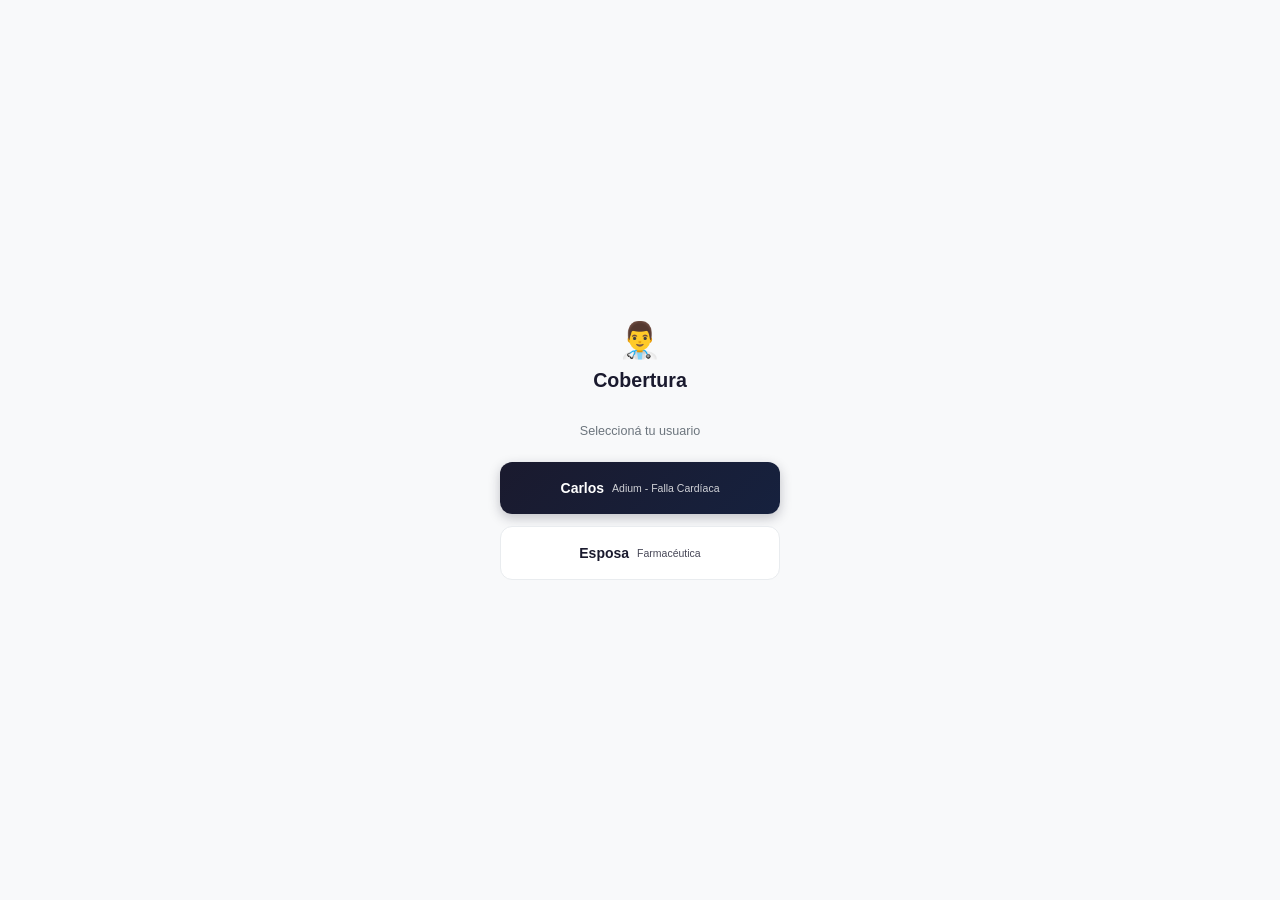
<file: index.html>
<!DOCTYPE html>
<html lang="es">
<head>
  <meta charset="UTF-8">
  <meta name="viewport" content="width=device-width, initial-scale=1.0, maximum-scale=5.0, user-scalable=yes, viewport-fit=cover">
  <meta name="theme-color" content="#ffffff">
  <meta name="apple-mobile-web-app-capable" content="yes">
  <meta name="apple-mobile-web-status-bar-style" content="default">
  <title>Cobertura</title>
  <link rel="manifest" href="manifest.json">
  <link rel="apple-touch-icon" href="icons/icon-192x192.png">
  <link rel="stylesheet" href="css/style.css">
</head>
<body>
  <div id="app"></div>
  <script src="lib/xlsx.full.min.js"></script>
  <script src="js/utils.js"></script>
  <script src="js/db.js"></script>
  <script src="js/config.js"></script>
  <script src="js/sheets.js"></script>
  <script src="js/data-sheets.js"></script>
  <script src="js/data-excel.js"></script>
  <script src="js/panel-data.js"></script>
  <script src="js/app.js"></script>
  <script>
    if ('serviceWorker' in navigator) navigator.serviceWorker.register('sw.js').catch(console.error);
  </script>
</body>
</html>
</file>
<file: css/style.css>
:root{
  --bg:#f8f9fa;
  --surface:#ffffff;
  --text:#1a1a2e;
  --text2:#6c757d;
  --border:#e9ecef;
  --header:52px;
  --nav:60px;
  --safe-top:env(safe-area-inset-top);
  --safe-bottom:env(safe-area-inset-bottom);
  --shadow:0 2px 12px rgba(0,0,0,0.06);
  --shadow-hover:0 4px 20px rgba(0,0,0,0.1);
}
*{margin:0;padding:0;box-sizing:border-box;-webkit-tap-highlight-color:transparent;-webkit-touch-callout:none}
html,body{height:100%;font-family:-apple-system,BlinkMacSystemFont,'Segoe UI',Roboto,Helvetica,Arial,sans-serif;font-size:14px;color:var(--text);background:var(--bg);overscroll-behavior-y:none;touch-action:manipulation;user-select:none}
#app{min-height:100dvh;display:flex;flex-direction:column}
#app{min-height:100vh;display:flex;flex-direction:column}

/* Header */
.app-header{position:fixed;top:0;left:0;right:0;height:calc(var(--header) + var(--safe-top));padding-top:var(--safe-top);background:linear-gradient(135deg,#1a1a2e 0%,#16213e 100%);color:#fff;z-index:100;display:flex;align-items:center;justify-content:space-between;padding-left:16px;padding-right:16px;box-shadow:0 2px 10px rgba(0,0,0,0.15)}
.app-header h1{font-size:1.15rem;font-weight:700;letter-spacing:0.3px}
.header-actions{display:flex;align-items:center;gap:8px}

/* Main */
.main-content{flex:1;padding-top:calc(var(--header) + var(--safe-top) + 12px);padding-bottom:calc(var(--nav) + var(--safe-bottom) + 12px);padding-left:14px;padding-right:14px;overflow-y:auto}

/* Bottom Nav */
.bottom-nav{position:fixed;bottom:0;left:0;right:0;height:calc(var(--nav) + var(--safe-bottom));padding-bottom:var(--safe-bottom);background:var(--surface);border-top:1px solid var(--border);display:flex;justify-content:space-around;align-items:center;z-index:100;transition:transform .3s cubic-bezier(0.4,0,0.2,1);box-shadow:0 -2px 10px rgba(0,0,0,0.04)}
.bottom-nav.hidden{transform:translateY(100%)}
.nav-item{flex:1;display:flex;flex-direction:column;align-items:center;justify-content:center;gap:3px;background:none;border:none;color:var(--text2);font-size:.65rem;cursor:pointer;padding:4px;height:100%;transition:color .2s}
.nav-item .nav-icon{font-size:1.35rem;line-height:1;transition:transform .2s}
.nav-item.active{color:#1a1a2e;font-weight:700}
.nav-item.active .nav-icon{transform:scale(1.1)}

/* Sub-tabs */
.sub-tabs{display:flex;gap:6px;overflow-x:auto;padding:10px 0;margin-bottom:6px;scrollbar-width:none}
.sub-tabs::-webkit-scrollbar{display:none}
.sub-tab{flex-shrink:0;padding:7px 16px;border-radius:20px;border:1.5px solid var(--border);background:var(--surface);font-size:.8rem;font-weight:500;cursor:pointer;white-space:nowrap;transition:all .2s}
.sub-tab.active{background:linear-gradient(135deg,#1a1a2e 0%,#16213e 100%);color:#fff;border-color:#1a1a2e;box-shadow:0 2px 8px rgba(26,26,46,0.25)}

/* City filters */
.city-filters{display:flex;gap:8px;margin-bottom:10px}
.city-btn{flex:1;padding:10px;border-radius:10px;border:1.5px solid var(--border);background:var(--surface);font-size:.8rem;font-weight:700;cursor:pointer;transition:all .2s}
.city-btn.active{background:linear-gradient(135deg,#1a1a2e 0%,#16213e 100%);color:#fff;border-color:#1a1a2e;box-shadow:0 2px 8px rgba(26,26,46,0.2)}

/* Search */
.search-wrap{position:relative;width:100%;margin-bottom:10px}
.search-box{width:100%;padding:12px 44px 12px 16px;border-radius:12px;border:1.5px solid var(--border);font-size:16px;background:var(--surface);transition:border-color .2s,box-shadow .2s}
.search-box:focus{outline:none;border-color:#4a5568;box-shadow:0 0 0 3px rgba(74,85,104,0.1)}
.search-clear{position:absolute;right:6px;top:50%;transform:translateY(-50%);width:44px;height:44px;border-radius:50%;border:none;background:transparent;color:var(--text2);font-size:1.1rem;display:flex;align-items:center;justify-content:center;cursor:pointer;transition:background .2s}
.search-clear:active{background:var(--border);transform:translateY(-50%) scale(.92)}

/* Extra filters */
.extra-filters{display:flex;flex-direction:column;gap:8px;margin-bottom:10px}
.filter-select{width:100%;padding:10px 14px;border-radius:10px;border:1.5px solid var(--border);font-size:.85rem;background:var(--surface);color:var(--text)}
.estado-filters{display:flex;gap:6px}
.estado-btn{flex:1;padding:8px 10px;border-radius:10px;border:1.5px solid var(--border);background:var(--surface);font-size:.75rem;font-weight:600;cursor:pointer;transition:all .2s}
.estado-btn.active{background:linear-gradient(135deg,#1a1a2e 0%,#16213e 100%);color:#fff;border-color:#1a1a2e}

/* Form edit */
.form-group{margin-bottom:12px}
.form-group label{display:block;font-size:.78rem;font-weight:600;color:var(--text2);margin-bottom:4px}
.form-group input, .form-group textarea, .form-group select{width:100%;padding:10px 12px;border-radius:10px;border:1.5px solid var(--border);font-size:.9rem;background:var(--surface);color:var(--text)}
.form-group textarea{min-height:80px;resize:vertical}

/* Notas tipo badges */
.nota-tipo{display:inline-block;padding:2px 8px;border-radius:6px;font-size:.7rem;font-weight:700;text-transform:uppercase;margin-right:6px}

/* Notas lista */
.nota-item{cursor:default;align-items:flex-start;padding-left:12px}
.nota-checkbox{width:24px;height:24px;flex-shrink:0;cursor:pointer;accent-color:#1a1a2e;margin-top:2px}
.nota-info{flex:1;min-width:0;padding:4px 0;cursor:pointer}
.nota-titulo{font-size:.92rem;font-weight:700;margin-bottom:2px;line-height:1.25}
.nota-contenido{font-size:.85rem;color:var(--text);line-height:1.3}
.nota-previa-item{cursor:pointer;transition:background .2s}
.nota-previa-item:active{background:var(--border)}

/* Nota detalle modal */
.nota-detalle-badge{margin-bottom:12px}
.nota-detalle-titulo{font-size:1.1rem;font-weight:700;margin-bottom:8px;user-select:text}
.nota-detalle-texto{font-size:1rem;line-height:1.5;white-space:pre-wrap;word-break:break-word;margin-bottom:16px;color:var(--text);user-select:text}
.nota-detalle-prop{font-size:.85rem;color:var(--text2);margin-bottom:10px;user-select:text}
.nota-detalle-meta{font-size:.82rem;color:var(--text2);margin-bottom:6px;user-select:text}
.selectable-text{-webkit-user-select:text;-moz-user-select:text;-ms-user-select:text;user-select:text;-webkit-touch-callout:default;cursor:text}
.nota-tipo-general{background:#e2e8f0;color:#475569}
.nota-tipo-alta{background:#dcfce7;color:#166534}
.nota-tipo-baja{background:#fee2e2;color:#991b1b}
.nota-tipo-tarea{background:#dbeafe;color:#1d4ed8}

/* Action row buttons */
.action-row{display:flex;gap:8px;margin-bottom:12px;flex-wrap:wrap}
.action-row .btn{flex:1;min-width:90px}

/* ===== DASHBOARD PROFESIONAL ===== */
.dashboard-grid{display:grid;grid-template-columns:repeat(2,1fr);gap:12px;margin-bottom:14px}
.dash-card{
  background:var(--surface);
  border-radius:16px;
  padding:16px 14px;
  border:none;
  cursor:pointer;
  transition:all .2s ease;
  box-shadow:var(--shadow);
  position:relative;
  overflow:hidden;
}
.dash-card::before{
  content:'';
  position:absolute;
  top:0;left:0;right:0;height:4px;
  border-radius:16px 16px 0 0;
}
.dash-card:active{transform:scale(.97);box-shadow:var(--shadow-hover)}
.dash-label{font-size:.7rem;color:var(--text2);text-transform:uppercase;letter-spacing:.5px;margin-bottom:8px;font-weight:600}
.dash-value{font-size:1.25rem;font-weight:800;margin-bottom:10px;letter-spacing:-0.3px}
.dash-bar{height:7px;border-radius:4px;background:#edf2f7;overflow:hidden}
.dash-fill{height:100%;border-radius:4px;transition:width .6s cubic-bezier(0.4,0,0.2,1)}

/* Dashboard colors by state */
.dash-card.verde::before{background:linear-gradient(90deg,#48bb78,#38a169)}
.dash-card.verde .dash-value{color:#276749}
.dash-card.amarillo::before{background:linear-gradient(90deg,#ed8936,#dd6b20)}
.dash-card.amarillo .dash-value{color:#c05621}
.dash-card.rojo::before{background:linear-gradient(90deg,#f56565,#e53e3e)}
.dash-card.rojo .dash-value{color:#c53030}
/* Intensidad del estado: borde y sombra acorde al semáforo */
.dash-card.verde{border:1.5px solid rgba(72,187,120,.45);box-shadow:0 2px 14px rgba(72,187,120,.16)}
.dash-card.amarillo{border:1.5px solid rgba(237,137,54,.45);box-shadow:0 2px 14px rgba(237,137,54,.16)}
.dash-card.rojo{border:1.5px solid rgba(245,101,101,.45);box-shadow:0 2px 14px rgba(245,101,101,.16)}
/* Tinte propio por tarjeta */
.dash-card.medico-card{background:linear-gradient(135deg,#ebf4ff 0%,#ffffff 65%)}
.dash-card.farmacia-card{background:linear-gradient(135deg,#e6fffa 0%,#ffffff 65%)}
.dash-card.segmento-h-card{background:linear-gradient(135deg,#fff5f5 0%,#ffffff 70%)}
.dash-card.segmento-c-card{background:linear-gradient(135deg,#ebf8ff 0%,#ffffff 70%)}
.dash-card.segmento-p-card{background:linear-gradient(135deg,#f0fff4 0%,#ffffff 70%)}
.dash-card.azul::before{background:linear-gradient(90deg,#4299e1,#3182ce)}
.dash-card.azul .dash-value{color:#2b6cb0}
.dash-card.naranja::before{background:linear-gradient(90deg,#ed8936,#dd6b20)}
.dash-card.naranja .dash-value{color:#c05621}
.dash-card.resumen::before{background:linear-gradient(90deg,#38b2ac,#319795)}
.dash-card.resumen .dash-value{color:#2c7a7b}
.dash-card.pend-med::before{background:linear-gradient(90deg,#f56565,#e53e3e)}
.dash-card.pend-med .dash-value{color:#c53030}
.dash-card.pend-farm::before{background:linear-gradient(90deg,#ed8936,#dd6b20)}
.dash-card.pend-farm .dash-value{color:#c05621}

/* Special cards */
.dash-card.tareas::before{background:linear-gradient(90deg,#4299e1,#3182ce)}
.dash-card.tareas .dash-value{color:#2b6cb0}

/* Dashboard card accent colors */
.dash-card.medico-card::before{background:linear-gradient(90deg,#ed8936,#dd6b20)}
.dash-card.farmacia-card::before{background:linear-gradient(90deg,#48bb78,#38a169)}
.dash-card.segmento-h-card::before{background:linear-gradient(90deg,#f56565,#e53e3e)}
.dash-card.segmento-c-card::before{background:linear-gradient(90deg,#4299e1,#3182ce)}
.dash-card.segmento-p-card::before{background:linear-gradient(90deg,#48bb78,#38a169)}
.dash-card.resumen-card::before{background:linear-gradient(90deg,#38b2ac,#319795)}
.dash-card.pend-med-card::before{background:linear-gradient(90deg,#f56565,#e53e3e)}
.dash-card.pend-farm-card::before{background:linear-gradient(90deg,#ed8936,#dd6b20)}

/* Resumen Panel card accent colors */
.dash-card.rp-med::before{background:linear-gradient(90deg,#4299e1,#3182ce)}
.dash-card.rp-farm::before{background:linear-gradient(90deg,#48bb78,#38a169)}
.dash-card.rp-veeva::before{background:linear-gradient(90deg,#f56565,#e53e3e)}

/* ===== SEGMENT COLORS ===== */
.seg-h{background:#fed7d7;color:#c53030;border:1px solid #feb2b2}
.seg-c{background:#bee3f8;color:#2b6cb0;border:1px solid #90cdf4}
.seg-p{background:#c6f6d5;color:#276749;border:1px solid #9ae6b4}
.seg-m{background:#feebc8;color:#c05621;border:1px solid #fbd38d}
.seg-e{background:#e9d8fd;color:#6b46c1;border:1px solid #d6bcfa}
.seg-ps{background:#e2e8f0;color:#1a202c;border:1px solid #cbd5e0}

/* Lista */
.lista{display:flex;flex-direction:column;gap:8px}
.list-item{
  background:var(--surface);
  border-radius:14px;
  padding:12px 10px;
  border:1.5px solid var(--border);
  display:flex;
  align-items:center;
  gap:10px;
  cursor:pointer;
  transition:all .15s;
  box-shadow:var(--shadow);
  min-height:64px;
}
.list-item:active{transform:scale(.98);box-shadow:var(--shadow-hover)}
.list-info{flex:1;min-width:0}
.list-name{font-size:.92rem;font-weight:600;line-height:1.25;word-break:break-word}
.list-meta{font-size:.8rem;color:var(--text2);margin-top:2px}
.list-segs{display:flex;gap:4px;font-size:.68rem}
.seg-badge{
  padding:3px 7px;
  border-radius:6px;
  font-weight:700;
  text-transform:uppercase;
  letter-spacing:.3px;
}
.list-actions{display:flex;gap:8px;align-items:center}
.btn-icon{
  width:36px;height:36px;
  border-radius:50%;
  border:none;
  background:#f1f3f5;
  cursor:pointer;
  display:flex;
  align-items:center;
  justify-content:center;
  font-size:1.1rem;
  transition:all .2s;
}
.btn-icon:active{background:#e9ecef;transform:scale(.9)}

/* Semaforo */
.semaforo{width:16px;height:16px;border-radius:50%;flex-shrink:0;border:2px solid #fff;box-shadow:0 0 0 1px rgba(0,0,0,0.08)}
.semaforo.verde{background:#48bb78;box-shadow:0 0 0 1px #48bb78}
.semaforo.amarillo{background:#ecc94b;box-shadow:0 0 0 1px #ecc94b}
.semaforo.gris{background:#a0aec0;box-shadow:0 0 0 1px #a0aec0}

/* Modal */
.modal{position:fixed;inset:0;background:rgba(0,0,0,.5);z-index:200;display:flex;align-items:flex-end;justify-content:center;backdrop-filter:blur(4px)}
.modal.hidden{display:none}
.modal-sheet{
  background:var(--surface);
  width:100%;
  max-height:92vh;
  border-radius:24px 24px 0 0;
  overflow:hidden;
  display:flex;
  flex-direction:column;
  animation:slideUp .3s cubic-bezier(0.4,0,0.2,1);
  box-shadow:0 -8px 40px rgba(0,0,0,0.15);
}
@keyframes slideUp{from{transform:translateY(100%)}to{transform:translateY(0)}}
.modal-header{display:flex;align-items:center;justify-content:space-between;padding:18px 20px;border-bottom:1px solid var(--border)}
.modal-header h3{font-size:1.05rem;font-weight:700}
.modal-body{padding:16px;overflow-y:auto;flex:1}
.modal-info-grid{
  display:grid;
  grid-template-columns:1fr 1fr;
  gap:10px;
  margin-bottom:10px;
}
.modal-info-grid>div span{font-size:.72rem;color:var(--text2);display:block;margin-bottom:2px}
.modal-info-grid>div div{font-size:.85rem;font-weight:600}

/* Calendario */
.cal-grid{display:grid;grid-template-columns:repeat(7,1fr);gap:3px;text-align:center}
.cal-day-h{font-size:.65rem;color:var(--text2);padding:4px 0;font-weight:600}
.cal-day{
  height:36px;
  display:flex;
  align-items:center;
  justify-content:center;
  border-radius:8px;
  font-size:.78rem;
  cursor:pointer;
  font-weight:500;
  transition:all .2s;
}
.cal-day:hover{background:#edf2f7}
.cal-day.sel{background:linear-gradient(135deg,#1a1a2e 0%,#16213e 100%);color:#fff;box-shadow:0 2px 8px rgba(26,26,46,0.3)}
.cal-day.today{border:2px solid #1a1a2e}
.cal-day.other{color:#cbd5e0}

/* Forms */
.form-group{margin-bottom:16px}
.modal-body .form-group{margin-bottom:10px}
.form-label{display:block;font-size:.82rem;font-weight:700;margin-bottom:6px;color:var(--text)}
.form-input,.form-textarea{
  width:100%;
  padding:12px 14px;
  border-radius:12px;
  border:1.5px solid var(--border);
  font-size:16px;
  font-family:inherit;
  background:var(--surface);
  transition:all .2s;
}
.form-textarea{min-height:90px;resize:vertical}
.form-input:focus,.form-textarea:focus{outline:none;border-color:#4a5568;box-shadow:0 0 0 3px rgba(74,85,104,0.1)}
.checkbox-row{display:flex;align-items:center;gap:10px;margin-top:10px;font-size:.9rem}

/* Buttons */
.btn{
  display:inline-flex;
  align-items:center;
  justify-content:center;
  gap:8px;
  padding:14px 18px;
  border-radius:12px;
  border:none;
  font-size:.95rem;
  font-weight:700;
  cursor:pointer;
  width:100%;
  transition:all .2s;
}
.btn-primary{
  background:linear-gradient(135deg,#1a1a2e 0%,#16213e 100%);
  color:#fff;
  box-shadow:0 4px 12px rgba(26,26,46,0.25);
}
.btn-primary:active{transform:scale(.98);box-shadow:0 2px 6px rgba(26,26,46,0.2)}
.btn-outline{
  background:var(--surface);
  color:var(--text);
  border:1.5px solid var(--border);
}
.btn-sm{padding:10px 14px;font-size:.85rem;width:auto}

/* Toast */
.toast-container{
  position:fixed;
  top:calc(var(--header) + var(--safe-top) + 12px);
  left:14px;right:14px;
  z-index:300;
  display:flex;
  flex-direction:column;
  gap:8px;
  pointer-events:none;
}
.toast{
  background:#1a1a2e;
  color:#fff;
  padding:12px 16px;
  border-radius:12px;
  font-size:.87rem;
  font-weight:600;
  pointer-events:auto;
  animation:toastIn .3s ease;
  box-shadow:0 4px 16px rgba(0,0,0,0.15);
}
.toast.ok{background:linear-gradient(135deg,#48bb78,#38a169)}
.toast.err{background:linear-gradient(135deg,#f56565,#e53e3e)}
@keyframes toastIn{from{opacity:0;transform:translateY(-10px)}to{opacity:1;transform:translateY(0)}}

/* Empty */
.empty-state{text-align:center;padding:48px 24px;color:var(--text2);font-size:.9rem}

/* Brick */
.brick-group{margin-bottom:18px}
.brick-title{
  font-size:.78rem;
  font-weight:800;
  text-transform:uppercase;
  color:var(--text2);
  margin-bottom:8px;
  padding-left:6px;
  letter-spacing:.5px;
}

/* Visitas list */
.visitas-list{display:flex;flex-direction:column;gap:6px;margin-top:6px}
.visita-item{
  display:flex;
  align-items:center;
  justify-content:space-between;
  padding:8px 10px;
  background:#f8f9fa;
  border-radius:8px;
  border:1px solid var(--border);
}
.visita-fecha{font-size:.82rem;font-weight:500;color:var(--text)}
.btn-icon.btn-danger{background:#fff5f5;color:#c53030}
.btn-icon.btn-danger:active{background:#fed7d7}
.btn-icon.btn-edit{background:#ebf8ff;color:#2b6cb0}
.btn-icon.btn-edit:active{background:#bee3f8}

/* Dashboard - Resumen por día */
.dash-section-title{font-size:.85rem;font-weight:700;color:var(--text2);margin:16px 0 10px;text-transform:uppercase;letter-spacing:.5px}
.dash-dias-scroll{display:flex;gap:10px;overflow-x:auto;padding-bottom:8px;scrollbar-width:none}
.dash-dias-scroll::-webkit-scrollbar{display:none}
.dash-dia-card{
  flex-shrink:0;
  background:var(--surface);
  border-radius:14px;
  padding:12px 14px;
  border:1.5px solid var(--border);
  min-width:140px;
  box-shadow:var(--shadow);
  cursor:pointer;
  transition:all .15s;
}
.dash-dia-card:active{transform:scale(.97);box-shadow:var(--shadow-hover)}
.dash-dia-fecha{font-size:.75rem;font-weight:700;color:var(--text2);margin-bottom:6px}
.dash-dia-stats{display:flex;gap:10px;font-size:.82rem;font-weight:600}
.dash-dia-stats span{display:flex;align-items:center;gap:3px}

/* Dashboard - Pendientes */
.pendientes-filters{display:flex;gap:6px;overflow-x:auto;padding:10px 0;scrollbar-width:none}
.pendientes-filters::-webkit-scrollbar{display:none}
.pendiente-btn{
  flex-shrink:0;
  padding:6px 12px;
  border-radius:16px;
  border:1.5px solid var(--border);
  background:var(--surface);
  font-size:.75rem;
  font-weight:600;
  cursor:pointer;
}
.pendiente-btn.active{background:linear-gradient(135deg,#1a1a2e 0%,#16213e 100%);color:#fff;border-color:#1a1a2e}

/* ===== MÉTRICAS POR MES ===== */
.metricas-big-card{background:var(--surface);border-radius:16px;padding:16px 14px;border:1.5px solid var(--border);margin-bottom:12px;box-shadow:var(--shadow)}
.metricas-big-title{font-size:1rem;font-weight:700;margin-bottom:8px}
.metricas-big-value{font-size:2.4rem;font-weight:800;margin-bottom:8px;letter-spacing:-1px}
.metricas-big-meta{font-size:.78rem;color:var(--text2);margin-top:4px}
.metricas-chart-wrap{margin-bottom:20px;background:var(--surface);border-radius:16px;padding:14px;border:1.5px solid var(--border);box-shadow:var(--shadow)}
.metricas-chart-title{font-size:.85rem;font-weight:700;margin-bottom:8px;color:var(--text)}
.metricas-chart{height:160px;display:flex;align-items:flex-end;justify-content:space-around;gap:6px;position:relative;padding:10px 0 4px;border-bottom:1px solid var(--border);margin-bottom:4px}
.metricas-ref-line{position:absolute;top:5%;left:8px;right:8px;border-top:2px dashed #e2e8f0;z-index:1}
.metricas-bar-col{flex:1;display:flex;align-items:flex-end;justify-content:center;height:100%;z-index:2}
.metricas-bar{width:100%;max-width:22px;border-radius:4px 4px 0 0;min-height:2px;transition:height .6s cubic-bezier(0.4,0,0.2,1)}
.metricas-chart-labels{display:flex;justify-content:space-around;font-size:.68rem;color:var(--text2);text-align:center}
.metricas-chart-labels div{flex:1}
.metricas-table-wrap{overflow-x:auto;margin-top:16px;background:var(--surface);border-radius:16px;padding:12px;border:1.5px solid var(--border);box-shadow:var(--shadow)}
.metricas-table{width:100%;border-collapse:collapse;font-size:.78rem}
.metricas-table th,.metricas-table td{padding:8px 4px;text-align:center;border-bottom:1px solid var(--border);white-space:nowrap}
.metricas-table th{font-weight:700;color:var(--text2);background:var(--bg);position:sticky;top:0}
.metricas-table td.good{color:#276749;font-weight:700}
.metricas-table td.bad{color:#c53030;font-weight:700}
.metricas-table tr.selected td{background:#edf2f7}
.metricas-table td:first-child,.metricas-table th:first-child{text-align:left;padding-left:8px}
.metricas-kpi-grid{display:grid;grid-template-columns:repeat(2,1fr);gap:12px;margin-bottom:14px}
.metricas-kpi{background:var(--surface);border-radius:14px;padding:14px;border:1.5px solid var(--border);box-shadow:var(--shadow)}
.metricas-kpi-label{font-size:.72rem;color:var(--text2);text-transform:uppercase;letter-spacing:.5px;margin-bottom:6px;font-weight:600}
.metricas-kpi-value{font-size:1.5rem;font-weight:800;margin-bottom:4px}
.metricas-kpi-meta{font-size:.7rem;color:var(--text2)}

/* Input fecha edicion */
.input-fecha-edit{
  padding:8px 10px;
  border-radius:8px;
  border:1.5px solid var(--border);
  font-size:.9rem;
  font-family:inherit;
}

/* Utils */
.hidden{display:none!important}
.flex{display:flex}
.gap-2{gap:8px}
.mt-1{margin-top:10px}
.mb-1{margin-bottom:10px}
.text-sm{font-size:.82rem}
.text-xs{font-size:.72rem}
.text-secondary{color:var(--text2)}

/* ===== UI POLISH ===== */

/* Animaciones suaves entre vistas */
.main-content{animation:fadeIn .25s ease-out}
@keyframes fadeIn{from{opacity:0;transform:translateY(8px)}to{opacity:1;transform:translateY(0)}}

/* Modal animación */
.modal{animation:fadeIn .2s ease-out}
.modal-sheet{animation:slideUp .3s cubic-bezier(0.16,1,0.3,1)}
@keyframes slideUp{from{transform:translateY(100%)}to{transform:translateY(0)}}

/* Tipografía mejorada */
h3{letter-spacing:-0.3px;line-height:1.2}
.list-name{line-height:1.25}
.dash-label{font-weight:600;letter-spacing:0.2px}

/* Feedback visual botones */
button{transition:transform .1s ease,box-shadow .2s ease,background .2s ease}
button:active:not(:disabled){transform:scale(.96)}
.btn-primary:hover{box-shadow:0 4px 12px rgba(26,26,46,0.3)}
.btn-outline:hover{background:var(--bg)}
.sub-tab:active{transform:scale(.95)}
.city-btn:active{transform:scale(.97)}
.estado-btn:active{transform:scale(.97)}
.nav-item:active .nav-icon{transform:scale(.85)}

/* List items hover */
.list-item{transition:transform .15s ease,box-shadow .2s ease}
.list-item:hover{box-shadow:var(--shadow-hover)}

/* Empty states mejorados */
.empty-state{text-align:center;padding:36px 20px;color:var(--text2);font-size:.9rem;background:var(--surface);border-radius:16px;border:1.5px dashed var(--border);margin:12px 0}
.empty-state::before{content:'📭';display:block;font-size:2rem;margin-bottom:8px;opacity:.7}

/* Mejor espaciado secciones */
.dash-section-title{margin-top:18px;margin-bottom:8px;font-size:.85rem;font-weight:700;color:var(--text2);text-transform:uppercase;letter-spacing:.5px}

/* Iconos consistentes */
.nav-icon{font-size:1.4rem}
.btn-icon{font-size:1.15rem}

/* Mejor focus accesible */
button:focus-visible,.btn:focus-visible,input:focus-visible,select:focus-visible{outline:2px solid #4a5568;outline-offset:2px}

/* Suavizado en cards */
.dash-card{transition:transform .2s ease,box-shadow .2s ease}
.dash-card:active{transform:scale(.98)}
.dash-card:hover{box-shadow:var(--shadow-hover)}

/* ===== DATA VIEW ===== */
.data-title{font-size:1.1rem;font-weight:700;margin-bottom:10px}
.data-sync-bar{display:flex;align-items:center;gap:10px;margin-bottom:10px;flex-wrap:wrap}
.data-sync-bar .btn{width:auto}
.data-file-input{
  flex:1;
  min-width:140px;
  padding:12px 14px;
  border-radius:10px;
  border:1.5px dashed var(--border);
  background:var(--surface);
  color:var(--text);
  font-size:.85rem;
  font-family:inherit;
  cursor:pointer;
  transition:all .2s
}
.data-file-input:active{border-color:#4a5568;background:#f1f3f5}

/* Filtros dropdown */
.data-filters{display:grid;grid-template-columns:repeat(3,1fr);gap:8px;margin-bottom:12px}
.data-filter-wrap{position:relative}
.data-filter-btn{width:100%;padding:12px 14px;border-radius:10px;border:1.5px solid var(--border);background:var(--surface);text-align:left;cursor:pointer;display:flex;flex-direction:column;gap:2px;transition:all .2s;min-height:52px}
.data-filter-btn.open{border-color:#4a5568;background:#f1f3f5}
.data-filter-label{font-size:.65rem;color:var(--text2);text-transform:uppercase;letter-spacing:.4px;font-weight:600}
.data-filter-value{font-size:.82rem;font-weight:700;color:var(--text);white-space:nowrap;overflow:hidden;text-overflow:ellipsis}
.data-filter-list{position:absolute;top:calc(100% + 4px);left:0;right:0;background:var(--surface);border:1.5px solid var(--border);border-radius:10px;box-shadow:var(--shadow-hover);z-index:100;max-height:260px;overflow-y:auto;display:none}
.data-filter-list.open{display:block}
.data-filter-option{padding:14px 12px;font-size:.85rem;cursor:pointer;display:flex;justify-content:space-between;align-items:center;transition:background .15s;min-height:48px}
.data-filter-option:not(:last-child){border-bottom:1px solid var(--border)}
.data-filter-option.selected{background:#edf2f7;font-weight:700}
.data-filter-option:active{background:#e2e8f0}
.data-filter-check{color:#1a1a2e;font-weight:800;font-size:1rem}

/* Tablas Data */
.data-content{position:relative}
.data-table-scroll{overflow:auto;max-height:calc(100dvh - 320px);border:1.5px solid var(--border);border-radius:12px;background:var(--surface);-webkit-overflow-scrolling:touch}
.data-table{width:100%;border-collapse:collapse;font-size:.78rem;min-width:max-content}
.data-table th,.data-table td{padding:8px 10px;text-align:center;white-space:nowrap;border-bottom:1px solid var(--border)}
.data-table th{position:-webkit-sticky;position:sticky;top:0;background:#f1f3f5;font-weight:700;color:var(--text);z-index:30}
.data-table tfoot td{position:-webkit-sticky;position:sticky;bottom:0;background:#fff9c4;color:#1a3a6e;font-weight:700;z-index:30}
.data-table tbody tr:last-child td{border-bottom:none}
.data-total-row{background:#fff9c4 !important;color:#1a3a6e !important}
.data-total-row td{font-weight:700}

/* CUP */
.data-cup-table th{background:#f1f3f5}
.data-cup-doctor-row{background:#e9ecef;cursor:pointer}
.data-cup-doctor-row td{text-transform:uppercase;text-align:left}
.data-cup-doctor-row td:not(.data-cup-col-medico){text-align:center}
.data-cup-col-medico{min-width:180px;text-align:left}
.data-cup-col-region{min-width:80px}
.data-cup-col-espec{min-width:100px}
.data-cup-col-total{background:#fff9c4;color:#1a3a6e;font-weight:700;min-width:70px}
.data-cup-brand-row{background:#fff}
.data-cup-brand-row td{border-bottom:1px solid #f1f3f5}
.data-cup-brand-name{padding-left:28px !important;text-align:left !important}
.data-cup-subtotal-row{background:#fff9c4;color:#1a3a6e}
.data-cup-subtotal-row td{font-weight:700}
.data-expand-icon{display:inline-block;width:18px;text-align:center;margin-right:4px;font-weight:800;color:#4a5568}

/* DDD */
.data-ddd-table th{background:#7c1d22;color:#fff}
.data-ddd-brick-row{background:#e9ecef;font-weight:700;cursor:pointer}
.data-ddd-brick-row td{text-align:left}
.data-ddd-brick-row td:not(.data-ddd-col-brick){text-align:center}
.data-ddd-col-brick{min-width:160px}
.data-ddd-brand-row{background:#fff}
.data-ddd-brand-row td{border-bottom:1px solid #f1f3f5}
.data-ddd-brand-name{padding-left:28px !important;text-align:left !important;font-weight:500}

/* SIT - Vista tipo tarjeta/acordeón usable en móvil */
.sit-scroll-wrap{border:1.5px solid var(--border);border-radius:12px;background:var(--surface);max-height:calc(100dvh - 360px);overflow-y:auto;-webkit-overflow-scrolling:touch}
.sit-header-row{display:flex;justify-content:space-between;align-items:center;background:#f1f3f5;padding:10px 12px;font-weight:700;font-size:.78rem;position:sticky;top:0;z-index:30;border-bottom:1px solid var(--border)}
.sit-h-brick{flex:1;min-width:120px}
.sit-h-meses-wrap{display:flex;gap:8px}
.sit-h-mes{width:55px;text-align:center}
.sit-h-total{width:60px;text-align:center;font-weight:700}
.sit-total-bar{display:flex;justify-content:space-between;align-items:center;background:#fff9c4;padding:10px 12px;font-weight:700;border-bottom:1px solid var(--border)}
.sit-total-label{flex:1;min-width:120px}
.sit-total-meses{display:flex;gap:8px}
.sit-tree{padding:8px 0}
.sit-brick{border-bottom:1px solid var(--border)}
.sit-brick-header{display:flex;align-items:center;gap:8px;padding:12px;background:#e9ecef;cursor:pointer;font-weight:700;font-size:.85rem}
.sit-brick-totals{margin-left:auto;font-size:.75rem;font-weight:600;color:var(--text2);white-space:nowrap}
.brick-info-btn{width:28px;height:28px;min-width:28px;font-size:.85rem;padding:0}
.sit-brick-body{padding:8px 12px 12px}
.sit-pdv{margin-bottom:14px}
.sit-pdv-name{font-weight:600;padding:6px 0 8px;color:#1a3a6e;font-size:.82rem;border-bottom:1px solid #e2e8f0;margin-bottom:6px}
.sit-tipo-row{display:flex;align-items:center;justify-content:space-between;padding:6px 0;border-bottom:1px solid #f1f3f5}
.sit-tipo-name{width:90px;font-weight:500;font-size:.8rem;flex-shrink:0}
.sit-tipo-meses{display:flex;gap:8px;flex:1;justify-content:flex-end}
.sit-mes-cell{width:55px;text-align:center;display:flex;flex-direction:column;align-items:center}
.sit-mes-label{font-size:.58rem;color:var(--text2);line-height:1}
.sit-mes-val{font-weight:700;font-size:.85rem;margin-top:2px}
.sit-mes-total{width:60px;background:#fff9c4;border-radius:6px;padding:2px 0}
.data-link{color:#3182ce;text-decoration:underline;cursor:pointer;display:block;overflow:hidden;text-overflow:ellipsis;white-space:nowrap}

/* Responsive filtros */
@media (max-width:480px){
  .data-filters{grid-template-columns:1fr}
  .data-table-scroll{max-height:calc(100dvh - 320px)}
  .sit-scroll-wrap{max-height:calc(100dvh - 340px)}
  .sit-h-meses-wrap,.sit-total-meses,.sit-tipo-meses{gap:4px}
  .sit-h-mes,.sit-mes-cell{width:46px}
  .sit-h-total,.sit-mes-total{width:52px}
  .sit-tipo-name{width:80px}
}

/* --- Lugares de atención + accesibilidad táctil (oct-2026) --- */
.btn-icon{position:relative}
.btn-icon::after{content:"";position:absolute;left:50%;top:50%;transform:translate(-50%,-50%);width:44px;height:44px;border-radius:50%}
.list-lugar{color:#1a56db;font-weight:600}
.grupo-count{font-weight:600;opacity:.65;text-transform:none;letter-spacing:0}
.acciones-directas{display:flex;gap:10px;margin:2px 0 10px}
.acciones-directas .accion-btn{flex:1;text-align:center;text-decoration:none;padding:12px 8px;border-radius:12px;font-size:.9rem;font-weight:700}
.accion-wa{background:linear-gradient(135deg,#1f8f4e,#146c3a);color:#fff;box-shadow:0 4px 12px rgba(20,108,58,.25)}
</file>
